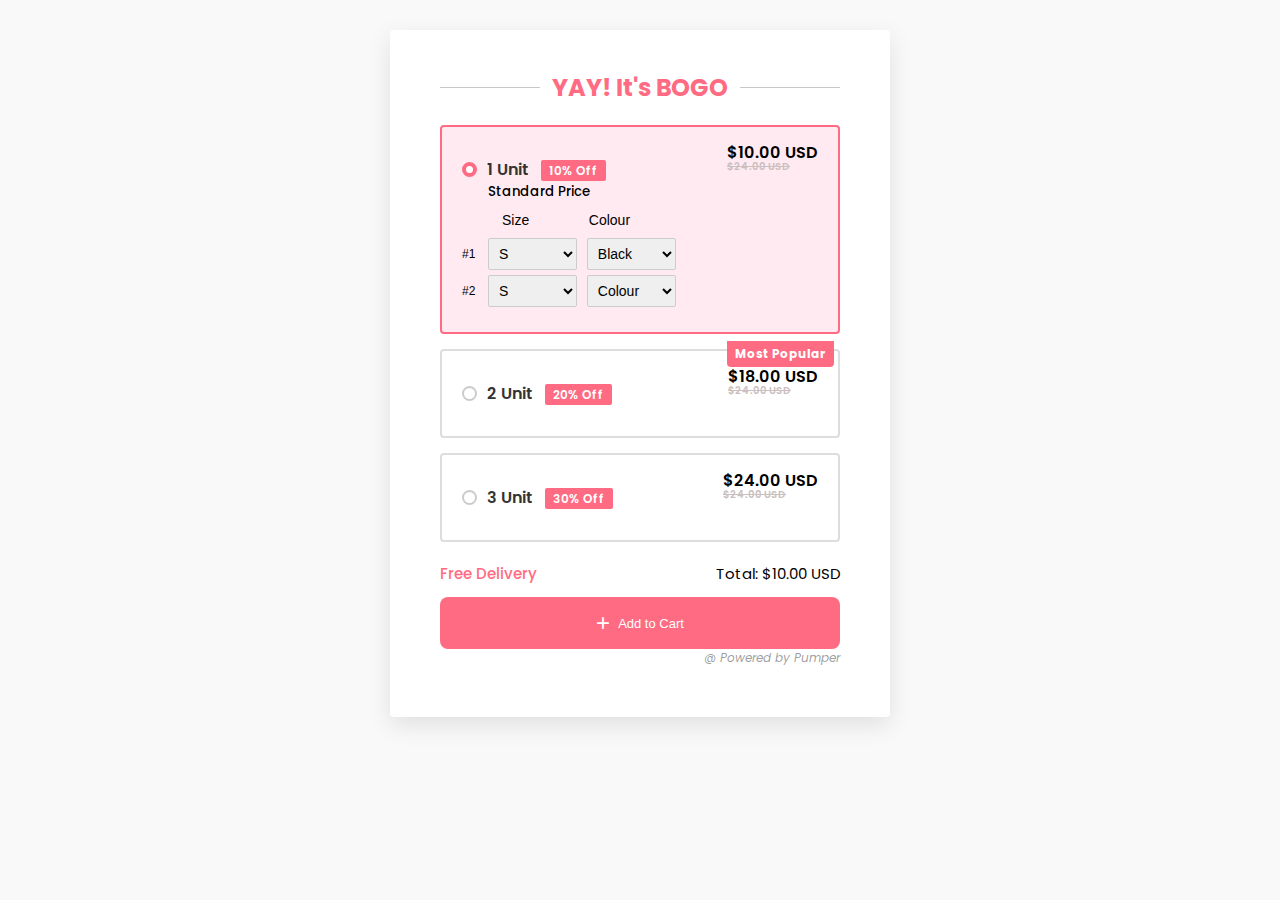
<file: index.html>
<!DOCTYPE html>
<html lang="en">
<head>
  <meta charset="UTF-8" />
  <meta name="viewport" content="width=device-width, initial-scale=1.0"/>
  <title>BOGO Offer</title>
  <link href="https://fonts.googleapis.com/css2?family=Poppins:wght@400;600&display=swap" rel="stylesheet">
  <link rel="stylesheet" href="style.css" />
  <!-- <style>
    .content { display: none; }
    input[type="radio"]:checked ~ .content { display: block; }
  </style> -->
</head>
<body>
  <div class="container">
    <h1>YAY! It's BOGO</h1>
    <!-- Box 1 -->
    <div class="box">
      <div class="radioTextPrice">
        <div class="standardPriceDiv">
          <div class="radioTextPriceDiv">
            <input type="radio" id="box1" name="offer" checked />
            <label for="box1">
              1 Unit <span class="discount">10% Off</span>
            </label>
          </div>
          <h5>Standard Price</h5>
        </div>
        <p class="updatedPrice">$10.00 USD <br/> <del>$24.00 USD</del></p>
      </div>
      <div class="content contentMargin product-options">
        <div class="labels-row">
          <span class="label">Size</span>
          <span class="label">Colour</span>
        </div>
      
        <div class="option-row">
          <span class="option-label">#1</span>
          <select class="dropdown">
            <option>S</option>
            <option>M</option>
            <option>L</option>
          </select>
          <select class="dropdown">
            <option>Black</option>
            <option>White</option>
            <option>Red</option>
          </select>
        </div>
      
        <div class="option-row">
          <span class="option-label">#2</span>
          <select class="dropdown">
            <option>S</option>
            <option>M</option>
            <option>L</option>
          </select>
          <select class="dropdown">
            <option>Colour</option>
            <option>Black</option>
            <option>White</option>
          </select>
        </div>
      </div>
    </div>

    <!-- Box 2 -->
    <div class="box">
      <div class="radioTextPrice ">
        <div class="radioTextPriceDiv">
          <input type="radio" id="box2" name="offer" />
          <label for="box2">
            2 Unit <span class="discount">20% Off</span>
          </label>
          <span class="tag">Most Popular</span>
        </div>
        <p class="updatedPrice">$18.00 USD <br/> <del>$24.00 USD</del></p>
      </div>
      <div class="content product-options">
        <div class="labels-row">
          <span class="label">Size</span>
          <span class="label">Colour</span>
        </div>
      
        <div class="option-row">
          <span class="option-label">#1</span>
          <select class="dropdown">
            <option>S</option>
            <option>M</option>
            <option>L</option>
          </select>
          <select class="dropdown">
            <option>Black</option>
            <option>White</option>
            <option>Red</option>
          </select>
        </div>
      
        <div class="option-row">
          <span class="option-label">#2</span>
          <select class="dropdown">
            <option>S</option>
            <option>M</option>
            <option>L</option>
          </select>
          <select class="dropdown">
            <option>Colour</option>
            <option>Black</option>
            <option>White</option>
          </select>
        </div>
      </div>
    </div>

    <!-- Box 3 -->
    <div class="box">
      <div class="radioTextPrice">
        <div class="radioTextPriceDiv">
          <input type="radio" id="box3" name="offer" />
          <label for="box3">
            3 Unit <span class="discount">30% Off</span>
          </label>
        </div>
        <p class="updatedPrice">$24.00 USD <br/> <del>$24.00 USD</del></p>
      </div>

      <div class="content product-options">
        <div class="labels-row">
          <span class="label">Size</span>
          <span class="label">Colour</span>
        </div>
      
        <div class="option-row">
          <span class="option-label">#1</span>
          <select class="dropdown">
            <option>S</option>
            <option>M</option>
            <option>L</option>
          </select>
          <select class="dropdown">
            <option>Black</option>
            <option>White</option>
            <option>Red</option>
          </select>
        </div>
      
        <div class="option-row">
          <span class="option-label">#2</span>
          <select class="dropdown">
            <option>S</option>
            <option>M</option>
            <option>L</option>
          </select>
          <select class="dropdown">
            <option>Colour</option>
            <option>Black</option>
            <option>White</option>
          </select>
        </div>
      </div>
    </div>

    <div class="footer">
      <div>
        <p class="coloredText">Free Delivery</p>
        <p class="pText">Total: $10.00 USD</p>
      </div>
      <button><span>+</span>Add to Cart</button>
    </div>
    <i>@ Powered by Pumper</i>
  </div>

 <script>
  const radios = document.querySelectorAll('input[type="radio"]');
  const totalText = document.querySelector('.footer .pText');

  function updateDisplay() {
    document.querySelectorAll('.box').forEach((box) => {
      const radio = box.querySelector('input[type="radio"]');
      const content = box.querySelector('.content');

      if (radio.checked) {
        content.style.display = 'block';

        // Update total
        const priceText = box.querySelector('.updatedPrice').textContent.trim();
        const priceMatch = priceText.match(/\$([\d.]+)/);
        if (priceMatch) {
          totalText.textContent = `Total: $${priceMatch[1]} USD`;
        }
      } else {
        content.style.display = 'none';
      }
    });
  }

  // Attach event listeners to all radios
  radios.forEach(radio => {
    radio.addEventListener('change', updateDisplay);
  });

  // Trigger display update on load
  window.addEventListener('DOMContentLoaded', () => {
    updateDisplay();
  });

  document.querySelectorAll('.box').forEach(box => {
  box.addEventListener('click', (e) => {
    if (e.target.tagName.toLowerCase() !== 'input') {
      const radio = box.querySelector('input[type="radio"]');
      radio.checked = true;
      radio.dispatchEvent(new Event('change'));
    }
  });
});
</script>

</body>
</html>
</file>
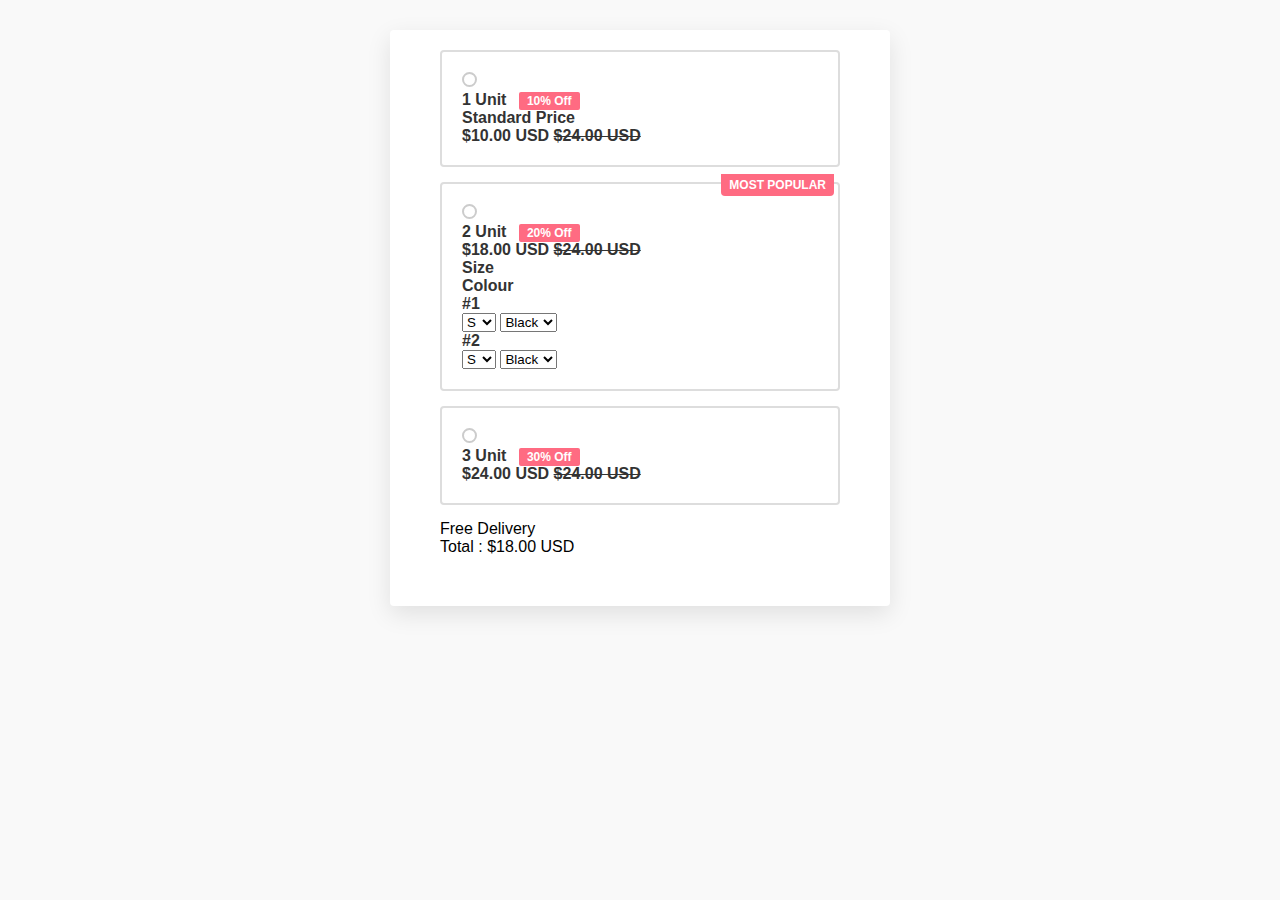
<file: perfect.html>
<!DOCTYPE html>
<html lang="en">
<head>
  <meta charset="UTF-8" />
  <meta name="viewport" content="width=device-width, initial-scale=1.0"/>
  <title>Offer Boxes</title>
  <link rel="stylesheet" href="style.css" />
</head>
<body>

  <div class="container">

    <!-- Box 1 -->
    <div class="box">
      <label for="box1">
        <input type="radio" id="box1" name="offer" />
        <div class="box-header">
          <span class="unit">1 Unit</span>
          <span class="discount small">10% Off</span>
        </div>
        <div class="subtext">Standard Price</div>
        <div class="price">$10.00 USD <del>$24.00 USD</del></div>
      </label>
    </div>

    <!-- Box 2 (MOST POPULAR) -->
    <div class="box most-popular">
      <label for="box2">
        <input type="radio" id="box2" name="offer" />
        <div class="box-header">
          <span class="unit">2 Unit</span>
          <span class="discount">20% Off</span>
        </div>
        <span class="tag">MOST POPULAR</span>
        <div class="price">$18.00 USD <del>$24.00 USD</del></div>

        <!-- Size and Colour Selectors -->
        <div class="grid header-row">
          <div></div>
          <div>Size</div>
          <div>Colour</div>
        </div>
        <div class="grid row">
          <div>#1</div>
          <select>
            <option>S</option>
            <option>M</option>
            <option>L</option>
          </select>
          <select>
            <option>Black</option>
            <option>White</option>
            <option>Red</option>
          </select>
        </div>
        <div class="grid row">
          <div>#2</div>
          <select>
            <option>S</option>
            <option>M</option>
            <option>L</option>
          </select>
          <select>
            <option>Black</option>
            <option>White</option>
            <option>Red</option>
          </select>
        </div>
      </label>
    </div>

    <!-- Box 3 -->
    <div class="box">
      <label for="box3">
        <input type="radio" id="box3" name="offer" />
        <div class="box-content">

            <div class="box-header">
              <span class="unit">3 Unit</span>
              <span class="discount">30% Off</span>
            </div>
            <div class="price">$24.00 USD <del>$24.00 USD</del></div>
        </div>
      </label>
    </div>

    <!-- Total + Delivery Info -->
    <div class="summary">
      <div class="free-delivery">Free Delivery</div>
      <div class="total">Total : $18.00 USD</div>
    </div>

  </div>
  <script>
    const boxes = document.querySelectorAll('.box');
  
    boxes.forEach(box => {
      const input = box.querySelector('input[type="radio"]');
  
      input.addEventListener('change', () => {
        boxes.forEach(b => b.classList.remove('selected'));
        if (input.checked) {
          box.classList.add('selected');
        }
      });
    });
  </script>
  

</body>
</html>
</file>
<file: style.css>
* {
    box-sizing: border-box;
    margin: 0;
    padding: 0;
  }
  
  body {
    font-family: 'Poppins', sans-serif;
    background-color: #f9f9f9;
    display: flex;
    justify-content: center;
    padding: 30px 15px;
  }
  
  .container {
    width: 100%;
    max-width: 500px;
    background-color: white;
    border-radius: 4px;
    box-shadow: 0 8px 24px rgba(0, 0, 0, 0.1);
    padding: 50px;
    padding-top: 20px;
  }

  .container h1{
    color: #FF6B82;
  }

  h1 {
    font-family: 'Poppins', sans-serif;
    font-size: 24px;
    text-align: center;
    position: relative;
    margin-top:20px;
    margin-bottom: 20px;
    color: #000;
    display: flex;
    align-items: center;
    justify-content: center;
    gap: 12px;
  }
  
  h1::before,
  h1::after {
    content: '';
    flex: 1;
    height: 1.5px;
    background-color: #C8C8C8;
  }
  
  
  .box {
    border: 2px solid #ddd;
    border-radius: 4px;
    padding: 20px;
    margin-bottom: 15px;
    transition: border-color 0.3s ease;
    position: relative;
    cursor: pointer;
  }
  
  .box label {
    display: block;
    font-weight: 600;
    font-size: 16px;
    cursor: pointer;
    color: #333;
  }
  
  .box input[type="radio"]:checked + label {
    padding: 10px;
  }

  .box input[type="radio"] + label {
    padding: 10px;
  }
  
  .box input[type="radio"]:checked ~ .content {
    border-top: 1px solid #eee;
    padding-top: 10px;
  }
  
  .discount {
    background: #FF6B82;
    color: white;
    padding: 2px 8px;
    border-radius: 2px;
    font-size: 12px;
    margin-left: 8px;
  }
  
  .tag {
    position: absolute;
    top: -10px;
    right: 4px;
    background-color: #FF6B82;
    color: #FFFFFF;
    font-weight: 700;
    font-size: 12px;
    padding: 4px 8px;
    border-bottom-left-radius: 4px;
    border-bottom-right-radius: 4px;
  }
  
  .content {
    display: none;
    animation: fadeIn 0.3s ease-in-out;
    width: 60%;
  }
  
  @keyframes fadeIn {
    from { opacity: 0; transform: translateY(-5px); }
    to { opacity: 1; transform: translateY(0); }
  }
  
  .content p {
    font-weight: bold;
    margin: 10px 0;
  }
  
  .content del {
    color: #aaa;
    margin-left: 5px;
  }
  
  .item {
    display: flex;
    align-items: center;
    margin-bottom: 12px;
    gap: 10px;
  }
  .item label {
    display: block;
    font-size: 14px;
    margin-bottom: 5px;
    color: #555;
  }
  .item select {
    width: 22%;
    padding: 4px;
    border: 1px solid #ccc;
    border-radius: 2px;
    /* margin-right: 4%; */
  }
  
  .item select:last-child {
    margin-right: 0;
  }
  
  .footer {
    padding-top: 5px;
    text-align: center;
  }
  
  .footer p {
    font-size: 15px;
    margin-bottom: 12px;
  }

  .footer .coloredText{
    font-weight: 500;
    color: #FF6B82;
  }

  .footer .pText{
    font-weight: 400;
    color: #000000;
  }

  .footer div{
    display: flex;
    justify-content: space-between;
  }
  
  .footer button {
    background-color: #FF6B82;
    color: white;
    padding: 12px 20px;
    border: none;
    border-radius: 8px;
    font-weight: 500;
    cursor: pointer;
    width: 100%;
    font-size: 13px;
    display: flex;
    align-items: center;
    justify-content: center;
  }

  .footer button span{
    font-size: 24px;
  }

  .footer span{
    margin-right: 8px;
  }

  .footer button:hover {
    background-color: #1cdbd9;
  }

  .container i{
    font-size: 12px;
    font-weight: 400;
    color: rgba(0, 0, 0, 0.4);
    display: flex;
    justify-content: end;
  }
  
  /* Responsive */
  @media (max-width: 480px) {
    .item select {
      width: 100%;
      margin-bottom: 8px;
    }
  
    .item select:last-child {
      margin-right: 0;
    }
  }
  .updatedPrice{
    font-size: 16px;
    line-height: 12px;
    font-weight: 600;
  }
  .updatedPrice del{
    font-size: 10px;
    color: #cbbfbf;
  }
  .radioTextPrice{
    display: flex;
    justify-content: space-between;
  }
  .radioTextPriceDiv{
    display: flex;
    align-items: center;
  }
  .standardPriceDiv{
    display: flex;
    flex-direction: column;
    align-items: center;
  }
  .standardPriceDiv h5{
    margin-top: -10px;
    font-weight: 500;
  }
  .contentMargin{
    margin-top: 10px;
  }

  .product-options {
    display: flex;
    flex-direction: column;
    gap: 10px;
    font-family: 'Inter', sans-serif;
    font-size: 14px;
  }
  
  .labels-row {
    display: grid;
    grid-template-columns: 1fr 1fr;
    padding-left: 40px; /* align with dropdowns */
    font-weight: 500;
    color: #000;
    margin-bottom: 10px;
  }
  
  .option-row {
    display: grid;
    grid-template-columns: 16px 1fr 1fr;
    gap: 10px;
    align-items: center;
    margin-bottom: 5px;
  }
  
  .dropdown {
    padding: 6px;
    border: 1px solid #ccc;
    border-radius: 2px;
    font-size: 14px;
  }

.box:has(input[type="radio"]:checked) {
  border: 2px solid #FF6B82;
  background-color: #ffeaf2;
}

input[type="radio"] {
  appearance: none;
  -webkit-appearance: none;
  background-color: #fff;
  border: 2px solid #ccc;
  border-radius: 50%;
  width: 15px;
  height: 15px;
  cursor: pointer;
  position: relative;
  outline: none;
  transition: all 0.3s ease;
}

input[type="radio"]:checked {
  border: 4px solid #ff6b82;
  background-color: #fff;
}

/* Optional: pink hover effect */
input[type="radio"]:hover {
  border-color: #ff6b82;
}
.option-label{
  font-size: 12px;
}
</file>
